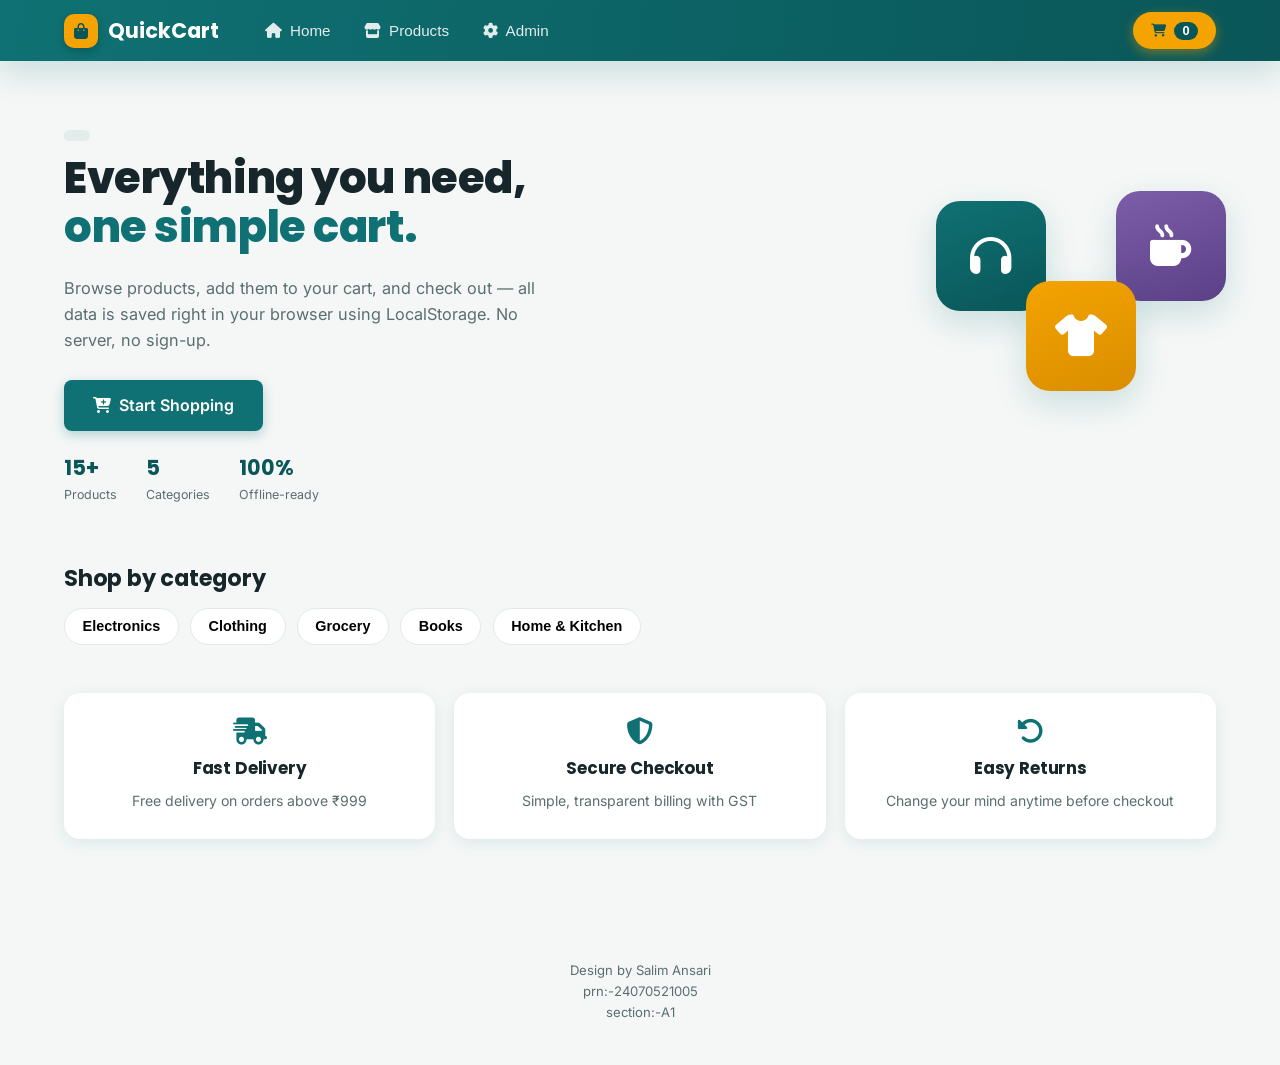
<file: practical 2/index.html>
<!DOCTYPE html>
<html lang="en">
<head>
<meta charset="UTF-8">
<meta name="viewport" content="width=device-width, initial-scale=1.0">
<title>QuickCart — Simple Online Shopping</title>

<!-- Google Fonts: Poppins for headings, Inter for body text -->
<link rel="preconnect" href="https://fonts.googleapis.com">
<link rel="preconnect" href="https://fonts.gstatic.com" crossorigin>
<link href="https://fonts.googleapis.com/css2?family=Poppins:wght@600;700;800&family=Inter:wght@400;500;600;700&display=swap" rel="stylesheet">


<link rel="stylesheet" href="https://cdnjs.cloudflare.com/ajax/libs/font-awesome/6.5.1/css/all.min.css">

<link rel="stylesheet" href="style.css">
</head>
<body>


<div id="preloader">
  <div class="preloader-logo"><i class="fa-solid fa-bag-shopping"></i></div>
  <p>Loading QuickCart…</p>
</div>


<div id="toastContainer" class="toast-container"></div>


<header class="navbar">
  <div class="navbar-inner">
    <button class="brand" onclick="showPage('home-page')">
      <span class="brand-mark"><i class="fa-solid fa-bag-shopping"></i></span> QuickCart
    </button>

    <button class="hamburger" id="hamburgerBtn" onclick="toggleMobileNav()" aria-label="Toggle menu">
      <i class="fa-solid fa-bars"></i>
    </button>

    <nav class="nav-links" id="navLinks">
      <button onclick="showPage('home-page')"><i class="fa-solid fa-house"></i> Home</button>
      <button onclick="showPage('products-page')"><i class="fa-solid fa-store"></i> Products</button>
      <button onclick="showPage('admin-page')"><i class="fa-solid fa-gear"></i> Admin</button>
    </nav>

    <button class="cart-btn" onclick="showPage('cart-page')">
      <i class="fa-solid fa-cart-shopping"></i> <span class="cart-count" id="cartCount">0</span>
    </button>
  </div>
</header>

<main>

  
  <section id="home-page" class="page">
    <div class="hero">
      <div class="hero-text">
        <p class="eyebrow"><i class="fa-solid fa-sparkles"></i> </p>
        <h1>Everything you need,<br><span class="highlight">one simple cart.</span></h1>
        <p class="hero-sub">Browse products, add them to your cart, and check out — all data
          is saved right in your browser using LocalStorage. No server, no sign-up.</p>
        <div class="hero-actions">
          <button class="btn btn-primary btn-lg" onclick="showPage('products-page')">
            <i class="fa-solid fa-cart-plus"></i> Start Shopping
          </button>
          <div class="hero-stats">
            <div><strong>15+</strong><span>Products</span></div>
            <div><strong>5</strong><span>Categories</span></div>
            <div><strong>100%</strong><span>Offline-ready</span></div>
          </div>
        </div>
      </div>
      <div class="hero-art" aria-hidden="true">
        <div class="hero-card hero-card-1"><i class="fa-solid fa-headphones"></i></div>
        <div class="hero-card hero-card-2"><i class="fa-solid fa-shirt"></i></div>
        <div class="hero-card hero-card-3"><i class="fa-solid fa-mug-hot"></i></div>
      </div>
    </div>

    <div class="home-categories">
      <h2>Shop by category</h2>
      <div class="category-chips" id="homeCategoryChips"></div>
    </div>

    <div class="home-features">
      <div class="feature-card">
        <i class="fa-solid fa-truck-fast"></i>
        <h3>Fast Delivery</h3>
        <p>Free delivery on orders above ₹999</p>
      </div>
      <div class="feature-card">
        <i class="fa-solid fa-shield-halved"></i>
        <h3>Secure Checkout</h3>
        <p>Simple, transparent billing with GST</p>
      </div>
      <div class="feature-card">
        <i class="fa-solid fa-rotate-left"></i>
        <h3>Easy Returns</h3>
        <p>Change your mind anytime before checkout</p>
      </div>
    </div>
  </section>

  
  <section id="products-page" class="page hidden">
    <h1 class="page-title">All Products</h1>

    <div class="toolbar">
      <div class="search-wrap">
        <i class="fa-solid fa-magnifying-glass"></i>
        <input type="text" id="searchInput" placeholder="Search products by name…" oninput="renderProducts()">
      </div>
      <div class="select-wrap">
        <i class="fa-solid fa-filter"></i>
        <select id="categoryFilter" onchange="renderProducts()">
          <option value="all">All Categories</option>
        </select>
      </div>
    </div>

    <div class="product-grid" id="productGrid"></div>
    <div id="noProductsMsg" class="empty-msg hidden">
      <i class="fa-solid fa-box-open"></i>
      <p>No products match your search.</p>
    </div>
  </section>

  
  <section id="cart-page" class="page hidden">
    <h1 class="page-title">Your Cart</h1>

    <div id="cartEmptyMsg" class="empty-msg hidden">
      <i class="fa-solid fa-cart-shopping"></i>
      <p>Your cart is empty.</p>
      <button class="btn btn-primary" onclick="showPage('products-page')">Browse products <i class="fa-solid fa-arrow-right"></i></button>
    </div>

    <div class="cart-layout" id="cartLayout">
      <div class="cart-table-wrap">
        <table class="cart-table" id="cartTable">
          <thead>
            <tr><th>Product</th><th>Price</th><th>Qty</th><th>Line Total</th><th></th></tr>
          </thead>
          <tbody id="cartTableBody"></tbody>
        </table>
      </div>

      <aside class="billing-box">
        <h2><i class="fa-solid fa-receipt"></i> Bill Summary</h2>
        <div class="billing-row"><span>Subtotal</span><span id="billSubtotal">₹0</span></div>

        <div class="billing-row discount-toggle-row">
          <label for="discountToggle"><i class="fa-solid fa-tag"></i> Apply 10% discount</label>
          <label class="switch">
            <input type="checkbox" id="discountToggle" onchange="renderCart()">
            <span class="slider"></span>
          </label>
        </div>
        <div class="billing-row"><span>Discount</span><span id="billDiscount" class="text-success">-₹0</span></div>

        <div class="billing-row"><span>GST (18%)</span><span id="billGst">₹0</span></div>
        <div class="billing-row"><span>Delivery Charge</span><span id="billDelivery">₹0</span></div>
        <p class="hint"><i class="fa-solid fa-circle-info"></i> Free delivery on orders above ₹999</p>

        <div class="billing-row billing-total"><span>Total Amount</span><span id="billTotal">₹0</span></div>

        <button class="btn btn-primary btn-full" onclick="showPage('checkout-page')">
          Proceed to Checkout <i class="fa-solid fa-arrow-right"></i>
        </button>
      </aside>
    </div>
  </section>

  
  <section id="checkout-page" class="page hidden">
    <h1 class="page-title">Checkout</h1>

    <form class="checkout-form" id="checkoutForm" onsubmit="placeOrder(event)">
      <label><i class="fa-solid fa-user"></i> Customer Name
        <input type="text" id="custName" required placeholder="e.g. Aditi Sharma">
      </label>

      <label><i class="fa-solid fa-phone"></i> Mobile Number
        <input type="tel" id="custMobile" required pattern="[0-9]{10}" placeholder="10-digit mobile number">
      </label>

      <label><i class="fa-solid fa-location-dot"></i> Delivery Address
        <textarea id="custAddress" required placeholder="House no., street, city, PIN code"></textarea>
      </label>

      <fieldset>
        <legend><i class="fa-solid fa-wallet"></i> Payment Method</legend>
        <div class="payment-options">
          <label class="payment-card">
            <input type="radio" name="payment" value="Cash on Delivery" checked>
            <i class="fa-solid fa-money-bill-wave"></i>
            <span>Cash on Delivery</span>
          </label>
          <label class="payment-card">
            <input type="radio" name="payment" value="UPI">
            <i class="fa-solid fa-mobile-screen-button"></i>
            <span>UPI</span>
          </label>
        </div>
      </fieldset>

      <div class="checkout-summary" id="checkoutSummary"></div>

      <button type="submit" class="btn btn-primary btn-full">
        <i class="fa-solid fa-circle-check"></i> Place Order
      </button>
    </form>
  </section>

  
  <section id="invoice-page" class="page hidden">
    <div class="invoice-actions no-print">
      <button class="btn btn-secondary" onclick="window.print()"><i class="fa-solid fa-print"></i> Print Invoice</button>
      <button class="btn btn-outline" onclick="showPage('products-page')">Continue Shopping <i class="fa-solid fa-arrow-right"></i></button>
    </div>

    <div class="invoice-sheet" id="invoiceSheet"></div>
  </section>

  
  <section id="admin-page" class="page hidden">
    <h1 class="page-title">Admin — Manage Products</h1>

    <form class="admin-form" id="adminForm" onsubmit="saveProductForm(event)">
      <input type="hidden" id="adminProductId">
      <h2 id="adminFormTitle"><i class="fa-solid fa-plus"></i> Add New Product</h2>

      <label>Name
        <input type="text" id="adminName" required>
      </label>
      <label>Price (₹)
        <input type="number" id="adminPrice" min="1" required>
      </label>
      <label>Category
        <input type="text" id="adminCategory" required placeholder="e.g. Electronics">
      </label>
      <label>Image URL <span class="optional">(optional)</span>
        <input type="url" id="adminImage" placeholder="https://…  leave blank to auto-generate">
      </label>

      <div class="admin-form-actions">
        <button type="submit" class="btn btn-primary"><i class="fa-solid fa-floppy-disk"></i> Save Product</button>
        <button type="button" class="btn btn-outline" onclick="resetAdminForm()">Clear</button>
      </div>
    </form>

    <div class="admin-table-wrap">
      <table class="admin-table" id="adminTable">
        <thead><tr><th>Image</th><th>Name</th><th>Category</th><th>Price</th><th></th></tr></thead>
        <tbody id="adminTableBody"></tbody>
      </table>
    </div>
  </section>

</main>

<footer class="site-footer no-print">
  
   
    <p>Design by <span class="designer-credit">Salim Ansari <br> prn:-24070521005<br>section:-A1 </span></p>
</footer>
</footer>

<script src="app.js"></script>
</body>
</html>
</file>
<file: practical 2/style.css>
:root {
  --color-primary: #0F7173;
  --color-primary-dark: #0A5658;
  --color-primary-light: #14A3A6;
  --color-accent: #F4A300;
  --color-accent-dark: #D98E00;
  --color-bg: #F4F7F6;
  --color-surface: #FFFFFF;
  --color-text: #17262A;
  --color-text-muted: #5B6E6E;
  --color-border: #E1E8E7;
  --color-danger: #E63946;
  --color-success: #3F8F4F;

  --radius-sm: 8px;
  --radius: 16px;
  --radius-lg: 22px;
  --shadow: 0 4px 16px rgba(15, 113, 115, 0.10);
  --shadow-lg: 0 12px 32px rgba(15, 113, 115, 0.18);
  --shadow-hover: 0 16px 40px rgba(15, 113, 115, 0.24);

  --font-heading: "Poppins", "Segoe UI", sans-serif;
  --font-body: "Inter", "Segoe UI", sans-serif;

  --transition: 0.25s cubic-bezier(.4,0,.2,1);
}

* { box-sizing: border-box; }

body {
  margin: 0;
  font-family: var(--font-body);
  background: var(--color-bg);
  color: var(--color-text);
  line-height: 1.6;
}

.hidden { display: none !important; }

h1, h2, h3 { font-family: var(--font-heading); margin: 0 0 .5em; letter-spacing: -0.01em; }

.page-title {
  font-size: 2rem;
  font-weight: 700;
  margin: 1.8rem 0 1.2rem;
  padding: 0 1.5rem;
}

main { max-width: 1200px; margin: 0 auto; padding-bottom: 2rem; min-height: 60vh; }

/* Every page fades/slides in when shown, for a smooth transition feel */
.page:not(.hidden) { animation: pageEnter .45s ease both; }
@keyframes pageEnter {
  from { opacity: 0; transform: translateY(14px); }
  to   { opacity: 1; transform: translateY(0); }
}


#preloader {
  position: fixed; inset: 0; z-index: 999;
  background: linear-gradient(160deg, var(--color-primary), var(--color-primary-dark));
  display: flex; flex-direction: column; align-items: center; justify-content: center;
  gap: 1rem; color: white;
  transition: opacity .5s ease, visibility .5s ease;
}
#preloader.fade-out { opacity: 0; visibility: hidden; }
.preloader-logo {
  font-size: 3rem;
  width: 90px; height: 90px;
  display: flex; align-items: center; justify-content: center;
  background: rgba(255,255,255,0.15);
  border-radius: 50%;
  animation: pulse 1.1s ease-in-out infinite;
}
#preloader p { font-family: var(--font-heading); font-weight: 600; letter-spacing: .04em; }
@keyframes pulse {
  0%, 100% { transform: scale(1); box-shadow: 0 0 0 0 rgba(255,255,255,0.25); }
  50% { transform: scale(1.08); box-shadow: 0 0 0 16px rgba(255,255,255,0); }
}

.toast-container {
  position: fixed;
  top: 90px; right: 1.2rem;
  z-index: 500;
  display: flex; flex-direction: column; gap: .6rem;
}
.toast {
  display: flex; align-items: center; gap: .7rem;
  background: var(--color-surface);
  color: var(--color-text);
  padding: .85rem 1.1rem;
  border-radius: var(--radius-sm);
  box-shadow: var(--shadow-lg);
  border-left: 4px solid var(--color-primary);
  min-width: 240px;
  font-size: .92rem;
  font-weight: 500;
  animation: toastIn .35s ease both;
}
.toast.success { border-left-color: var(--color-success); }
.toast.error { border-left-color: var(--color-danger); }
.toast.info { border-left-color: var(--color-accent); }
.toast i { font-size: 1.1rem; }
.toast.success i { color: var(--color-success); }
.toast.error i { color: var(--color-danger); }
.toast.info i { color: var(--color-accent-dark); }
.toast.leaving { animation: toastOut .3s ease both; }
@keyframes toastIn { from { opacity: 0; transform: translateX(40px); } to { opacity: 1; transform: translateX(0); } }
@keyframes toastOut { to { opacity: 0; transform: translateX(40px); } }

.navbar {
  background: linear-gradient(100deg, var(--color-primary), var(--color-primary-dark));
  position: sticky;
  top: 0;
  z-index: 50;
  box-shadow: var(--shadow-lg);
}

.navbar-inner {
  max-width: 1200px;
  margin: 0 auto;
  display: flex;
  align-items: center;
  gap: 1rem;
  padding: .75rem 1.5rem;
  flex-wrap: wrap;
}

.brand {
  background: none;
  border: none;
  color: white;
  font-family: var(--font-heading);
  font-size: 1.3rem;
  font-weight: 700;
  cursor: pointer;
  display: flex;
  align-items: center;
  gap: .6rem;
  padding: 0;
}

.brand-mark {
  background: var(--color-accent);
  color: var(--color-primary-dark);
  width: 34px; height: 34px;
  display: inline-flex; align-items: center; justify-content: center;
  border-radius: 10px;
  font-size: 1rem;
  box-shadow: 0 3px 8px rgba(0,0,0,0.2);
}

.hamburger {
  display: none;
  margin-left: auto;
  background: rgba(255,255,255,0.14);
  border: none;
  color: white;
  font-size: 1.1rem;
  width: 40px; height: 40px;
  border-radius: var(--radius-sm);
  cursor: pointer;
}

.nav-links { display: flex; gap: .3rem; margin-left: 1rem; flex: 1; }

.nav-links button {
  background: none;
  border: none;
  color: rgba(255,255,255,0.88);
  font-size: .95rem;
  font-weight: 500;
  padding: .55rem .9rem;
  border-radius: var(--radius-sm);
  cursor: pointer;
  display: flex; align-items: center; gap: .5rem;
  transition: background var(--transition), color var(--transition), transform var(--transition);
}
.nav-links button:hover { background: rgba(255,255,255,0.15); color: white; transform: translateY(-1px); }

.cart-btn {
  margin-left: auto;
  background: var(--color-accent);
  color: var(--color-primary-dark);
  border: none;
  font-weight: 700;
  padding: .6rem 1.1rem;
  border-radius: 999px;
  cursor: pointer;
  display: flex;
  align-items: center;
  gap: .5rem;
  box-shadow: 0 4px 12px rgba(244, 163, 0, 0.4);
  transition: transform var(--transition), box-shadow var(--transition);
}
.cart-btn:hover { transform: translateY(-2px); box-shadow: 0 8px 18px rgba(244, 163, 0, 0.5); }
.cart-count {
  background: var(--color-primary-dark);
  color: white;
  border-radius: 999px;
  padding: .1rem .55rem;
  font-size: .8rem;
  transition: transform .3s ease;
}
.cart-count.bump { animation: bump .35s ease; }
@keyframes bump { 0% { transform: scale(1); } 40% { transform: scale(1.4); } 100% { transform: scale(1); } }


.btn {
  border: none;
  border-radius: var(--radius-sm);
  padding: .75rem 1.4rem;
  font-family: var(--font-body);
  font-size: .95rem;
  font-weight: 600;
  cursor: pointer;
  display: inline-flex;
  align-items: center;
  gap: .5rem;
  transition: transform var(--transition), box-shadow var(--transition), background var(--transition);
}
.btn:active { transform: scale(.97); }
.btn-primary { background: var(--color-primary); color: white; box-shadow: 0 4px 12px rgba(15,113,115,0.28); }
.btn-primary:hover { background: var(--color-primary-dark); transform: translateY(-2px); box-shadow: 0 8px 20px rgba(15,113,115,0.35); }
.btn-lg { padding: .95rem 1.8rem; font-size: 1rem; }
.btn-secondary { background: var(--color-accent); color: var(--color-primary-dark); box-shadow: 0 4px 12px rgba(244,163,0,0.3); }
.btn-secondary:hover { background: var(--color-accent-dark); transform: translateY(-2px); }
.btn-outline { background: transparent; border: 1.5px solid var(--color-border); color: var(--color-text); }
.btn-outline:hover { border-color: var(--color-primary); color: var(--color-primary); }
.btn-full { width: 100%; justify-content: center; margin-top: .8rem; }
.btn-danger { background: var(--color-danger); color: white; }
.btn-danger:hover { background: #c62733; transform: translateY(-1px); }

.hero {
  display: flex;
  align-items: center;
  gap: 2.5rem;
  padding: 3.5rem 1.5rem 2.5rem;
  flex-wrap: wrap;
}
.hero-text { flex: 1 1 400px; animation: fadeInUp .6s ease both; }
@keyframes fadeInUp { from { opacity: 0; transform: translateY(18px);} to { opacity: 1; transform: translateY(0);} }

.eyebrow {
  display: inline-flex; align-items: center; gap: .4rem;
  text-transform: uppercase;
  letter-spacing: .08em;
  font-size: .78rem;
  color: var(--color-primary);
  font-weight: 700;
  margin: 0 0 .8rem;
  background: rgba(15,113,115,0.08);
  padding: .35rem .8rem;
  border-radius: 999px;
}
.hero-text h1 { font-size: 2.7rem; line-height: 1.15; font-weight: 800; }
.hero-text h1 .highlight { color: var(--color-primary); position: relative; }
.hero-sub { color: var(--color-text-muted); max-width: 48ch; margin: 1.1rem 0 1.7rem; font-size: 1.02rem; }

.hero-actions { display: flex; flex-direction: column; gap: 1.3rem; align-items: flex-start; }
.hero-stats { display: flex; gap: 1.8rem; }
.hero-stats div { display: flex; flex-direction: column; }
.hero-stats strong { font-family: var(--font-heading); font-size: 1.3rem; color: var(--color-primary-dark); }
.hero-stats span { font-size: .78rem; color: var(--color-text-muted); }

.hero-art { flex: 0 0 280px; display: flex; justify-content: center; align-items: center; gap: 1rem; position: relative; height: 240px; }
.hero-card {
  width: 110px; height: 110px;
  border-radius: 24px;
  display: flex; align-items: center; justify-content: center;
  font-size: 2.6rem;
  color: white;
  box-shadow: var(--shadow-lg);
  animation: float 3.6s ease-in-out infinite;
}
.hero-card-1 { background: linear-gradient(160deg, var(--color-primary), var(--color-primary-dark)); position: absolute; left: 0; top: 10px; animation-delay: 0s; }
.hero-card-2 { background: linear-gradient(160deg, var(--color-accent), var(--color-accent-dark)); position: absolute; left: 90px; top: 90px; animation-delay: .5s; z-index: 2; }
.hero-card-3 { background: linear-gradient(160deg, #7B5EA7, #5B3F87); position: absolute; left: 180px; top: 0; animation-delay: 1s; }
@keyframes float { 0%, 100% { transform: translateY(0) rotate(-2deg); } 50% { transform: translateY(-14px) rotate(2deg); } }

.home-categories { padding: 1rem 1.5rem 2rem; }
.home-categories h2 { font-size: 1.4rem; }
.category-chips { display: flex; flex-wrap: wrap; gap: .7rem; }
.category-chip {
  background: var(--color-surface);
  border: 1.5px solid var(--color-border);
  padding: .6rem 1.1rem;
  border-radius: 999px;
  cursor: pointer;
  font-size: .9rem;
  font-weight: 600;
  transition: all var(--transition);
}
.category-chip:hover { border-color: var(--color-primary); color: white; background: var(--color-primary); transform: translateY(-2px); box-shadow: var(--shadow); }

.home-features { display: grid; grid-template-columns: repeat(auto-fit, minmax(220px,1fr)); gap: 1.2rem; padding: 1rem 1.5rem 3rem; }
.feature-card {
  background: var(--color-surface);
  border-radius: var(--radius);
  padding: 1.6rem 1.4rem;
  box-shadow: var(--shadow);
  text-align: center;
  transition: transform var(--transition), box-shadow var(--transition);
}
.feature-card:hover { transform: translateY(-5px); box-shadow: var(--shadow-hover); }
.feature-card i { font-size: 1.7rem; color: var(--color-primary); margin-bottom: .6rem; }
.feature-card h3 { font-size: 1.05rem; }
.feature-card p { color: var(--color-text-muted); font-size: .88rem; margin: 0; }


.toolbar {
  display: flex;
  gap: .8rem;
  padding: 0 1.5rem 1.5rem;
  flex-wrap: wrap;
}
.search-wrap, .select-wrap {
  position: relative;
  display: flex;
  align-items: center;
}
.search-wrap { flex: 1 1 260px; }
.select-wrap { flex: 0 0 210px; }
.search-wrap i, .select-wrap i {
  position: absolute; left: 14px; color: var(--color-text-muted); font-size: .9rem; pointer-events: none;
}
.toolbar input, .toolbar select {
  width: 100%;
  padding: .75rem .9rem .75rem 2.4rem;
  border: 1.5px solid var(--color-border);
  border-radius: var(--radius-sm);
  font-size: .95rem;
  background: var(--color-surface);
  font-family: var(--font-body);
  transition: border-color var(--transition), box-shadow var(--transition);
}
.toolbar input:focus, .toolbar select:focus {
  outline: none; border-color: var(--color-primary); box-shadow: 0 0 0 3px rgba(15,113,115,0.12);
}

.product-grid {
  display: grid;
  grid-template-columns: repeat(auto-fill, minmax(235px, 1fr));
  gap: 1.4rem;
  padding: 0 1.5rem;
}

.product-card {
  background: var(--color-surface);
  border-radius: var(--radius);
  box-shadow: var(--shadow);
  overflow: hidden;
  display: flex;
  flex-direction: column;
  transition: transform var(--transition), box-shadow var(--transition);
  animation: cardIn .45s ease both;
}
.product-card:hover { transform: translateY(-6px); box-shadow: var(--shadow-hover); }
@keyframes cardIn { from { opacity: 0; transform: translateY(16px); } to { opacity: 1; transform: translateY(0); } }

.product-img-wrap { overflow: hidden; aspect-ratio: 1/1; background: var(--color-bg); position: relative; }
.product-card img { width: 100%; height: 100%; object-fit: cover; display: block; transition: transform .5s ease; }
.product-card:hover img { transform: scale(1.08); }

.product-card-body { padding: 1rem 1.1rem 1.2rem; display: flex; flex-direction: column; gap: .35rem; flex: 1; }
.product-category {
  font-size: .7rem;
  text-transform: uppercase;
  letter-spacing: .06em;
  color: var(--color-primary);
  font-weight: 700;
}
.product-name { font-weight: 600; font-size: 1.02rem; font-family: var(--font-heading); }
.product-rating { color: var(--color-accent); font-size: .78rem; display: flex; align-items: center; gap: .3rem; }
.product-rating span { color: var(--color-text-muted); }
.product-price { font-size: 1.2rem; font-weight: 700; margin-top: auto; color: var(--color-primary-dark); }
.product-card .btn { margin-top: .5rem; justify-content: center; }

.empty-msg { padding: 3rem 1.5rem; color: var(--color-text-muted); text-align: center; }
.empty-msg i { font-size: 2.4rem; color: var(--color-border); display: block; margin-bottom: .8rem; }


.cart-layout {
  display: flex;
  gap: 1.6rem;
  padding: 0 1.5rem;
  align-items: flex-start;
  flex-wrap: wrap;
}

.cart-table-wrap {
  flex: 1 1 480px;
  background: var(--color-surface);
  border-radius: var(--radius);
  overflow: hidden;
  box-shadow: var(--shadow);
}
.cart-table { border-collapse: collapse; width: 100%; }
.cart-table th, .cart-table td {
  padding: .9rem 1.1rem;
  text-align: left;
  border-bottom: 1px solid var(--color-border);
  font-size: .92rem;
}
.cart-table th { background: var(--color-bg); font-size: .75rem; text-transform: uppercase; letter-spacing: .05em; color: var(--color-text-muted); }
.cart-table tr:last-child td { border-bottom: none; }
.cart-table tr { transition: background var(--transition); }
.cart-table tbody tr:hover { background: rgba(15,113,115,0.04); }

.cart-product-cell { display: flex; align-items: center; gap: .8rem; }
.cart-product-cell img { width: 52px; height: 52px; border-radius: 10px; object-fit: cover; }

.qty-control { display: flex; align-items: center; gap: .6rem; }
.qty-control button {
  width: 28px; height: 28px;
  border-radius: 7px;
  border: 1.5px solid var(--color-border);
  background: var(--color-surface);
  cursor: pointer;
  font-weight: 700;
  transition: all var(--transition);
}
.qty-control button:hover { background: var(--color-primary); color: white; border-color: var(--color-primary); }
.remove-btn { background: none; border: none; color: var(--color-danger); cursor: pointer; font-size: 1.05rem; transition: transform var(--transition); }
.remove-btn:hover { transform: scale(1.2); }

.billing-box {
  flex: 0 0 320px;
  background: var(--color-surface);
  border-radius: var(--radius);
  box-shadow: var(--shadow);
  padding: 1.5rem;
}
.billing-box h2 { font-size: 1.15rem; display: flex; align-items: center; gap: .5rem; }
.billing-row {
  display: flex;
  justify-content: space-between;
  align-items: center;
  padding: .45rem 0;
  font-size: .93rem;
}
.discount-toggle-row label { display: flex; align-items: center; gap: .4rem; font-weight: 500; }
.text-success { color: var(--color-success); font-weight: 600; }
.billing-total { font-size: 1.2rem; font-weight: 800; border-top: 1.5px solid var(--color-border); margin-top: .5rem; padding-top: .9rem; color: var(--color-primary-dark); }
.hint { font-size: .78rem; color: var(--color-text-muted); margin: -.2rem 0 .3rem; display: flex; align-items: center; gap: .3rem; }

/* Toggle switch for discount */
.switch { position: relative; display: inline-block; width: 42px; height: 24px; }
.switch input { opacity: 0; width: 0; height: 0; }
.slider { position: absolute; cursor: pointer; inset: 0; background: var(--color-border); border-radius: 999px; transition: var(--transition); }
.slider::before { content: ""; position: absolute; height: 18px; width: 18px; left: 3px; bottom: 3px; background: white; border-radius: 50%; transition: var(--transition); }
.switch input:checked + .slider { background: var(--color-primary); }
.switch input:checked + .slider::before { transform: translateX(18px); }


.checkout-form, .admin-form {
  max-width: 540px;
  margin: 0 1.5rem 2rem;
  background: var(--color-surface);
  padding: 1.7rem;
  border-radius: var(--radius);
  box-shadow: var(--shadow);
  display: flex;
  flex-direction: column;
  gap: 1.1rem;
}
.checkout-form label, .admin-form label {
  display: flex;
  flex-direction: column;
  gap: .4rem;
  font-size: .9rem;
  font-weight: 600;
  color: var(--color-text-muted);
}
.optional { font-weight: 400; font-size: .8rem; }
.checkout-form input, .checkout-form textarea,
.admin-form input {
  font-family: inherit;
  padding: .7rem .9rem;
  border: 1.5px solid var(--color-border);
  border-radius: var(--radius-sm);
  font-size: .95rem;
  color: var(--color-text);
  transition: border-color var(--transition), box-shadow var(--transition);
}
.checkout-form input:focus, .checkout-form textarea:focus, .admin-form input:focus {
  outline: none; border-color: var(--color-primary); box-shadow: 0 0 0 3px rgba(15,113,115,0.12);
}
.checkout-form fieldset { border: 1.5px solid var(--color-border); border-radius: var(--radius-sm); padding: 1rem; }
.checkout-form legend { font-weight: 700; font-size: .85rem; padding: 0 .4rem; display: flex; align-items: center; gap: .4rem; }

.payment-options { display: flex; gap: .8rem; flex-wrap: wrap; }
.payment-card {
  flex: 1 1 150px;
  display: flex; flex-direction: column; align-items: center; gap: .5rem;
  border: 1.5px solid var(--color-border);
  border-radius: var(--radius-sm);
  padding: 1rem .5rem;
  cursor: pointer;
  font-weight: 600 !important;
  color: var(--color-text) !important;
  transition: all var(--transition);
}
.payment-card i { font-size: 1.4rem; color: var(--color-text-muted); }
.payment-card input { position: absolute; opacity: 0; width: 0; height: 0; }
.payment-card:has(input:checked) { border-color: var(--color-primary); background: rgba(15,113,115,0.06); }
.payment-card:has(input:checked) i { color: var(--color-primary); }

.checkout-summary {
  background: var(--color-bg);
  border-radius: var(--radius-sm);
  padding: 1rem 1.1rem;
  font-size: .9rem;
}
.checkout-summary div { display: flex; justify-content: space-between; padding: .18rem 0; }

.admin-form-actions { display: flex; gap: .7rem; }

.admin-table-wrap {
  margin: 0 1.5rem 2rem;
  background: var(--color-surface);
  border-radius: var(--radius);
  overflow: hidden;
  box-shadow: var(--shadow);
}
.admin-table { width: 100%; border-collapse: collapse; }
.admin-table th, .admin-table td { padding: .75rem 1rem; text-align: left; border-bottom: 1px solid var(--color-border); font-size: .9rem; }
.admin-table th { background: var(--color-bg); font-size: .72rem; text-transform: uppercase; color: var(--color-text-muted); }
.admin-table tbody tr { transition: background var(--transition); }
.admin-table tbody tr:hover { background: rgba(15,113,115,0.04); }
.admin-table img { width: 44px; height: 44px; border-radius: 8px; object-fit: cover; }
.table-actions button { margin-right: .4rem; padding: .5rem .9rem; font-size: .85rem; }


.invoice-actions { display: flex; gap: .8rem; padding: 1.5rem; }
.invoice-sheet {
  max-width: 660px;
  margin: 0 1.5rem 2rem;
  background: var(--color-surface);
  padding: 2.2rem;
  border-radius: var(--radius);
  box-shadow: var(--shadow);
}
.invoice-sheet h2 { color: var(--color-primary-dark); display: flex; align-items: center; gap: .5rem; }
.invoice-meta { display: flex; justify-content: space-between; color: var(--color-text-muted); font-size: .88rem; margin-bottom: 1.2rem; flex-wrap: wrap; gap: .5rem; }
.invoice-table { width: 100%; border-collapse: collapse; margin: 1rem 0; }
.invoice-table th, .invoice-table td { text-align: left; padding: .55rem .3rem; border-bottom: 1px solid var(--color-border); font-size: .9rem; }
.invoice-totals { max-width: 270px; margin-left: auto; }
.invoice-totals div { display: flex; justify-content: space-between; padding: .22rem 0; font-size: .9rem; }
.invoice-grand { font-weight: 800; font-size: 1.15rem; border-top: 1.5px solid var(--color-border); padding-top: .6rem; margin-top: .3rem; color: var(--color-primary-dark); }

.site-footer { text-align: center; padding: 1.8rem; color: var(--color-text-muted); font-size: .82rem; }

@media (max-width: 860px) {
  .hero-art { display: none; }
}

@media (max-width: 720px) {
  .hamburger { display: inline-flex; align-items: center; justify-content: center; }
  .nav-links {
    display: none;
    order: 4; width: 100%;
    flex-direction: column;
    background: var(--color-primary-dark);
    border-radius: var(--radius-sm);
    margin: .5rem 0 0;
    padding: .4rem;
  }
  .nav-links.open { display: flex; }
  .nav-links button { justify-content: flex-start; }
}

@media (max-width: 640px) {
  .hero { padding: 2rem 1rem; }
  .hero-text h1 { font-size: 2rem; }
  .cart-layout { flex-direction: column; }
  .billing-box { width: 100%; flex: 1 1 auto; }
  .checkout-form, .admin-form, .admin-table-wrap, .invoice-sheet, .cart-table-wrap { margin-left: 1rem; margin-right: 1rem; width: auto; }
  .toast-container { left: 1rem; right: 1rem; top: 80px; }
  .toast { min-width: 0; }
}

/* Respect users who prefer reduced motion */
@media (prefers-reduced-motion: reduce) {
  *, *::before, *::after { animation-duration: 0.01ms !important; animation-iteration-count: 1 !important; transition-duration: 0.01ms !important; }
}


@media print {
  .navbar, .site-footer, .no-print, .toast-container, #preloader { display: none !important; }
  main { max-width: none; }
  .invoice-sheet { box-shadow: none; margin: 0; }
  body { background: white; }
}
</file>
